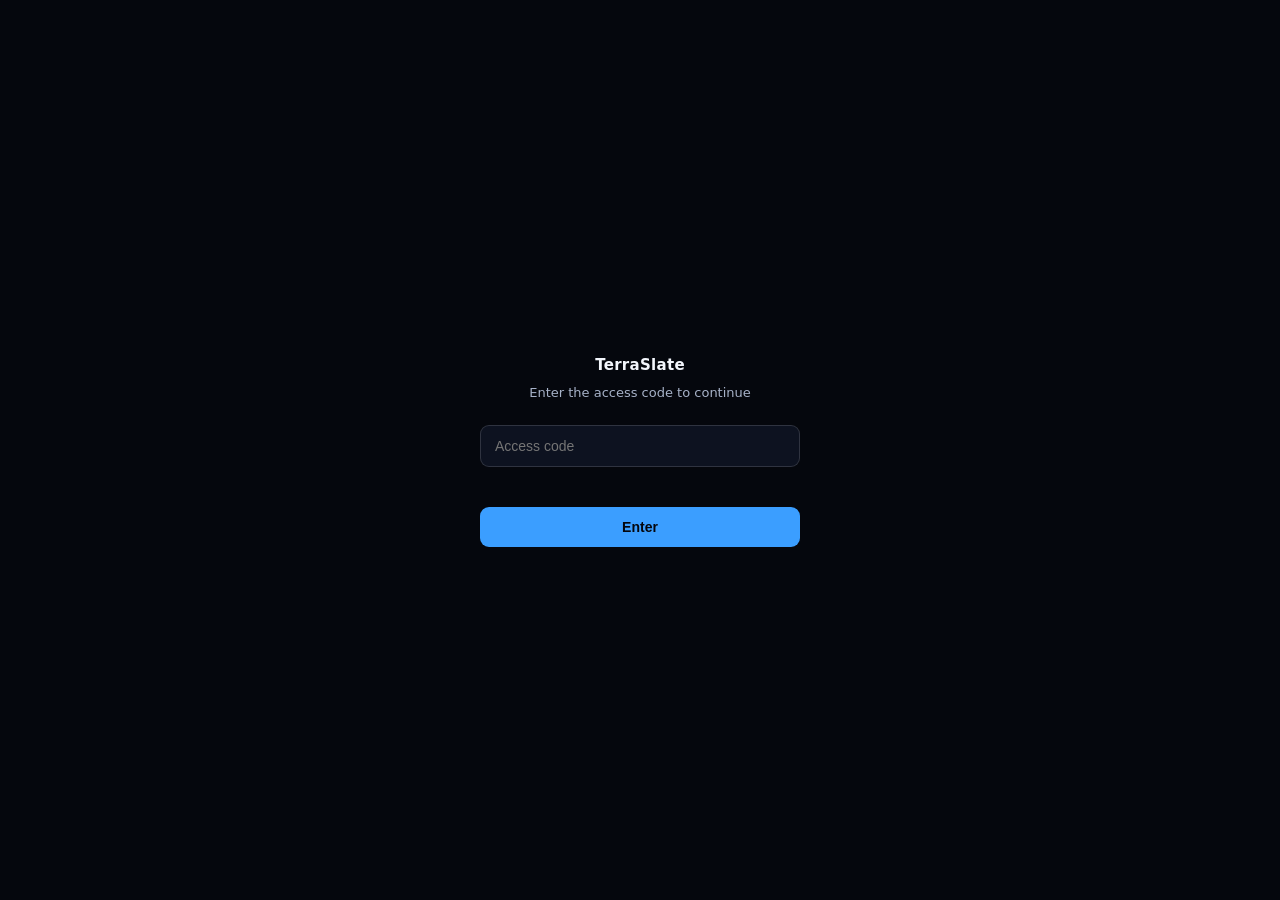
<file: index.html>
<!DOCTYPE html>
<html lang="en">
<head>
<script id="ts-gate">
(function(){
  var PASS_HASH = "41db44e6bb0a6aba87266c6bb18516161847df41c8e33193fb59e696537512d8";
  var STORAGE_KEY = "ts_hub_auth_v1";
  if (localStorage.getItem(STORAGE_KEY) === PASS_HASH) return;

  document.write('<style id="ts-gate-style">html{visibility:hidden !important}</style>');

  function sha256(str){
    var enc = new TextEncoder().encode(str);
    return crypto.subtle.digest("SHA-256", enc).then(function(buf){
      return Array.prototype.map.call(new Uint8Array(buf), function(b){return b.toString(16).padStart(2,"0");}).join("");
    });
  }

  function showGate(){
    var overlay = document.createElement('div');
    overlay.id = 'ts-gate-overlay';
    overlay.style.cssText = 'position:fixed;inset:0;z-index:999999;background:#05070d;color:#f3f6fc;display:flex;align-items:center;justify-content:center;font-family:"Inter",system-ui,-apple-system,sans-serif;visibility:visible;';
    overlay.innerHTML =
      '<form id="ts-gate-form" style="text-align:center;max-width:320px;width:90%;">' +
        '<div style="font-size:15px;font-weight:700;letter-spacing:0.02em;margin-bottom:6px;">TerraSlate</div>' +
        '<div style="font-size:13px;color:#a7b2c8;margin-bottom:22px;">Enter the access code to continue</div>' +
        '<input id="ts-gate-input" type="password" autocomplete="off" placeholder="Access code" style="width:100%;padding:12px 14px;border-radius:9px;border:1px solid rgba(255,255,255,0.14);background:#0d1220;color:#f3f6fc;font-size:14px;box-sizing:border-box;outline:none;" />' +
        '<div id="ts-gate-error" style="color:#ff6b6b;font-size:12.5px;margin-top:10px;min-height:16px;"></div>' +
        '<button type="submit" style="margin-top:14px;width:100%;padding:12px;border-radius:9px;border:none;background:#3b9eff;color:#05070d;font-weight:700;font-size:14px;cursor:pointer;">Enter</button>' +
      '</form>';
    document.body.appendChild(overlay);
    document.documentElement.style.visibility = 'visible';
    var input = document.getElementById('ts-gate-input');
    var errorEl = document.getElementById('ts-gate-error');
    input.focus();
    document.getElementById('ts-gate-form').addEventListener('submit', function(e){
      e.preventDefault();
      sha256(input.value).then(function(hash){
        if (hash === PASS_HASH) {
          localStorage.setItem(STORAGE_KEY, hash);
          overlay.remove();
          var hideStyle = document.getElementById('ts-gate-style');
          if (hideStyle) hideStyle.remove();
        } else {
          errorEl.textContent = 'Incorrect code — try again.';
          input.value = '';
          input.focus();
        }
      });
    });
  }

  if (document.body) { showGate(); }
  else { document.addEventListener('DOMContentLoaded', showGate); }
})();
</script>


<meta charset="utf-8" />
<meta name="viewport" content="width=device-width, initial-scale=1" />
<meta name="robots" content="noindex, nofollow, noarchive, nosnippet" />
<title>TerraSlate · Analytics Hub</title>
<style>
  * { box-sizing: border-box; }
  html, body { margin: 0; padding: 0; }
  body {
    background: #05070d;
    color: #f3f6fc;
    font: 16px/1.6 "Inter", system-ui, -apple-system, "Segoe UI", sans-serif;
    -webkit-font-smoothing: antialiased;
  }

  .container {
    max-width: 1200px;
    margin: 0 auto;
    padding: 60px 20px;
  }

  .header {
    text-align: center;
    margin-bottom: 80px;
  }

  .logo {
    height: 96px;
    width: auto;
    margin: 0 auto 32px;
    display: block;
  }

  h1 {
    font-size: 42px;
    font-weight: 700;
    margin: 0 0 12px;
    letter-spacing: -0.02em;
  }

  .subtitle {
    font-size: 18px;
    color: #a7b2c8;
    margin: 0;
  }

  .dashboards {
    display: grid;
    grid-template-columns: repeat(auto-fit, minmax(320px, 1fr));
    gap: 30px;
    margin-top: 60px;
  }

  .dashboard-card {
    background: #0d1220;
    border: 2px solid #3b9eff;
    border-radius: 16px;
    padding: 32px;
    text-decoration: none;
    color: #f3f6fc;
    transition: all 0.3s ease;
    display: flex;
    flex-direction: column;
  }

  .dashboard-card:hover {
    transform: translateY(-4px);
    border-color: #4fc3ff;
    box-shadow: 0 12px 32px rgba(79, 195, 255, 0.18);
  }

  .dashboard-card h2 {
    margin: 0 0 12px;
    font-size: 24px;
    font-weight: 600;
  }

  .dashboard-card p {
    margin: 0 0 24px;
    font-size: 14px;
    color: #a7b2c8;
    flex-grow: 1;
  }

  .dashboard-link {
    display: inline-flex;
    align-items: center;
    gap: 8px;
    color: #4fc3ff;
    font-weight: 600;
    text-decoration: none;
    font-size: 14px;
  }

  .dashboard-link:hover {
    color: #7fd8ff;
  }

  .arrow {
    display: inline-block;
    width: 20px;
    height: 20px;
  }

  .coming-soon {
    opacity: 0.5;
    pointer-events: none;
  }

  .coming-soon .dashboard-link {
    color: #a7b2c8;
  }

  .badge {
    display: inline-block;
    background: #3b9eff;
    color: #05070d;
    padding: 4px 12px;
    border-radius: 20px;
    font-size: 12px;
    font-weight: 600;
    margin-bottom: 12px;
    width: fit-content;
  }

  .footer {
    text-align: center;
    margin-top: 80px;
    padding-top: 40px;
    border-top: 1px solid rgba(255, 255, 255, 0.1);
    color: #a7b2c8;
    font-size: 14px;
  }
</style>
</head>
<body>
<div class="container">
  <div class="header">
    <img class="logo" src="./assets/terraslate-logo.avif" alt="TerraSlate" />
    <h1>TerraSlate</h1>
    <p class="subtitle">Analytics Hub</p>
  </div>

  <div class="dashboards">
    <!-- CEO Dashboard -->
    <a href="./ceo-dashboard/" class="dashboard-card">
      <div class="badge">Active</div>
      <h2>CEO Dashboard</h2>
      <p>Sales across channels, production tracker, marketing metrics, AirCall, Accounts Receivable, and team performance — all in one live view.</p>
      <span class="dashboard-link">
        Open Dashboard
        <svg class="arrow" viewBox="0 0 24 24" fill="none" stroke="currentColor" stroke-width="2">
          <path d="M5 12h14M12 5l7 7-7 7"></path>
        </svg>
      </span>
    </a>

    <!-- TerraSlate Meta Report -->
    <a href="./meta-report/" class="dashboard-card">
      <div class="badge">Active</div>
      <h2>TerraSlate Meta Report</h2>
      <p>Paid media performance analytics, campaign insights, and marketing ROAS tracking for Meta Ads.</p>
      <span class="dashboard-link">
        View Report
        <svg class="arrow" viewBox="0 0 24 24" fill="none" stroke="currentColor" stroke-width="2">
          <path d="M5 12h14M12 5l7 7-7 7"></path>
        </svg>
      </span>
    </a>
  </div>

  <div class="footer">
    <p>TerraSlate Paper · Analytics Hub</p>
  </div>
</div>

</body>
</html>
</file>
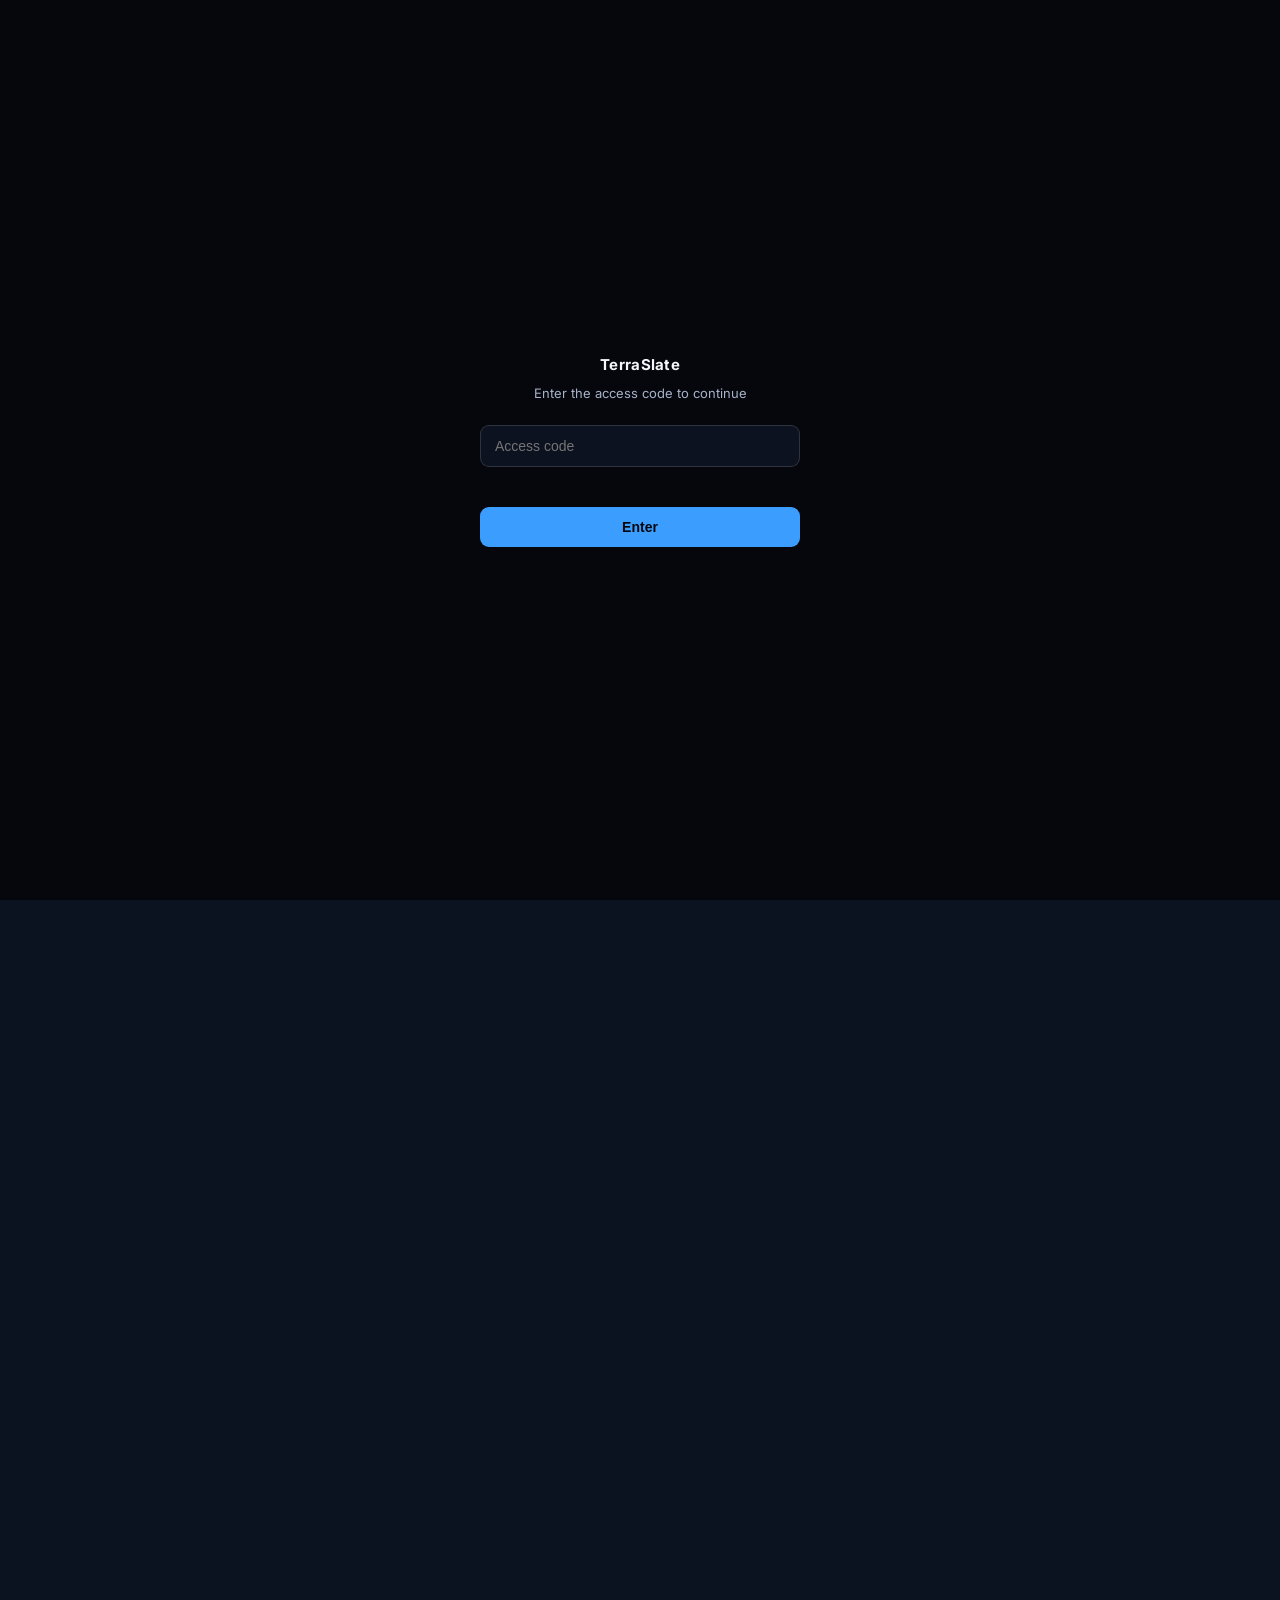
<file: meta-report/index.html>
<!DOCTYPE html>
<html lang="en" data-theme="dark">
<head>
<script id="ts-gate">
(function(){
  var PASS_HASH = "41db44e6bb0a6aba87266c6bb18516161847df41c8e33193fb59e696537512d8";
  var STORAGE_KEY = "ts_hub_auth_v1";
  if (localStorage.getItem(STORAGE_KEY) === PASS_HASH) return;

  document.write('<style id="ts-gate-style">html{visibility:hidden !important}</style>');

  function sha256(str){
    var enc = new TextEncoder().encode(str);
    return crypto.subtle.digest("SHA-256", enc).then(function(buf){
      return Array.prototype.map.call(new Uint8Array(buf), function(b){return b.toString(16).padStart(2,"0");}).join("");
    });
  }

  function showGate(){
    var overlay = document.createElement('div');
    overlay.id = 'ts-gate-overlay';
    overlay.style.cssText = 'position:fixed;inset:0;z-index:999999;background:#05070d;color:#f3f6fc;display:flex;align-items:center;justify-content:center;font-family:"Inter",system-ui,-apple-system,sans-serif;visibility:visible;';
    overlay.innerHTML =
      '<form id="ts-gate-form" style="text-align:center;max-width:320px;width:90%;">' +
        '<div style="font-size:15px;font-weight:700;letter-spacing:0.02em;margin-bottom:6px;">TerraSlate</div>' +
        '<div style="font-size:13px;color:#a7b2c8;margin-bottom:22px;">Enter the access code to continue</div>' +
        '<input id="ts-gate-input" type="password" autocomplete="off" placeholder="Access code" style="width:100%;padding:12px 14px;border-radius:9px;border:1px solid rgba(255,255,255,0.14);background:#0d1220;color:#f3f6fc;font-size:14px;box-sizing:border-box;outline:none;" />' +
        '<div id="ts-gate-error" style="color:#ff6b6b;font-size:12.5px;margin-top:10px;min-height:16px;"></div>' +
        '<button type="submit" style="margin-top:14px;width:100%;padding:12px;border-radius:9px;border:none;background:#3b9eff;color:#05070d;font-weight:700;font-size:14px;cursor:pointer;">Enter</button>' +
      '</form>';
    document.body.appendChild(overlay);
    document.documentElement.style.visibility = 'visible';
    var input = document.getElementById('ts-gate-input');
    var errorEl = document.getElementById('ts-gate-error');
    input.focus();
    document.getElementById('ts-gate-form').addEventListener('submit', function(e){
      e.preventDefault();
      sha256(input.value).then(function(hash){
        if (hash === PASS_HASH) {
          localStorage.setItem(STORAGE_KEY, hash);
          overlay.remove();
          var hideStyle = document.getElementById('ts-gate-style');
          if (hideStyle) hideStyle.remove();
        } else {
          errorEl.textContent = 'Incorrect code — try again.';
          input.value = '';
          input.focus();
        }
      });
    });
  }

  if (document.body) { showGate(); }
  else { document.addEventListener('DOMContentLoaded', showGate); }
})();
</script>


<meta charset="utf-8" />
<meta name="viewport" content="width=device-width, initial-scale=1" />
<title>TerraSlate Paper · Meta Ads Performance Report</title>
<script>
  (function(){ try{ var t=localStorage.getItem('ts-theme'); document.documentElement.setAttribute('data-theme',(t==='light'||t==='dark')?t:'dark'); }catch(e){ document.documentElement.setAttribute('data-theme','dark'); } })();
</script>
<link rel="preconnect" href="https://fonts.googleapis.com">
<link rel="preconnect" href="https://fonts.gstatic.com" crossorigin>
<link href="https://fonts.googleapis.com/css2?family=Inter:wght@300;400;500;600;700&display=swap" rel="stylesheet">
<style>
  :root{
    --ink:#E6EBF4; --text2:#B8C4D6; --blue:#60A5FA; --paper:#0B1220; --paper2:#131D30;
    --muted:#94A3B8; --faint:#64748B; --line:#25324A; --line2:#1A2436;
    --hover:rgba(96,165,250,.12); --navtext:#C3CDDC;
    --good:#22C55E; --warn:#FBBF24; --bad:#F87171;
    --sidebar:264px;
  }
  :root[data-theme="light"]{
    --ink:#0F172A; --text2:#334155; --blue:#3B82F6; --paper:#ffffff; --paper2:#F8FAFC;
    --muted:#64748B; --faint:#94A3B8; --line:#E2E8F0; --line2:#EEF2F7;
    --hover:#EEF3FB; --navtext:#334155;
    --good:#16A34A; --warn:#D97706; --bad:#DC2626;
  }
  *{box-sizing:border-box;}
  html{scroll-behavior:smooth;}
  body{margin:0; background:var(--paper); color:var(--ink); font-family:'Inter',system-ui,-apple-system,sans-serif; font-size:16px; line-height:1.6; -webkit-font-smoothing:antialiased; transition:background .2s ease, color .2s ease;}
  a{color:inherit; text-decoration:none;}
  .sidebar{position:fixed; top:0; left:0; width:var(--sidebar); height:100vh; border-right:1px solid var(--line); background:var(--paper2); padding:30px 22px; overflow-y:auto; transition:background .2s ease, border-color .2s ease;}
  .brand{font-size:19px; font-weight:700; letter-spacing:-0.02em; line-height:1.2;}
  .brand .b{color:var(--blue);}
  .brand-sub{font-size:12.5px; color:var(--muted); margin-top:3px;}
  .navgroup{margin-top:26px;}
  .navgroup h4{font-size:10.5px; font-weight:600; letter-spacing:.13em; text-transform:uppercase; color:var(--faint); margin:0 0 9px 0;}
  .navlink{display:flex; gap:10px; align-items:baseline; padding:5px 8px; border-radius:7px; font-size:13.5px; color:var(--navtext); margin-left:-8px;}
  .navlink .n{font-size:11px; color:var(--faint); font-variant-numeric:tabular-nums; min-width:16px;}
  .navlink:hover{background:var(--hover);} .navlink:hover .n{color:var(--blue);}
  main{margin-left:var(--sidebar);}
  .wrap{max-width:880px; margin:0; padding:56px 56px 120px;}
  h1.display{font-size:54px; font-weight:300; letter-spacing:-0.025em; line-height:1.04; margin:0 0 10px;}
  h1.display .b{color:var(--blue);}
  .lead{font-size:14.5px; color:var(--text2); max-width:72ch;}
  /* range toggle */
  .rangebar{display:flex; flex-wrap:wrap; gap:8px; margin:0 0 22px; padding:6px; background:var(--paper2); border:1px solid var(--line); border-radius:14px;}
  .rangebar button{flex:1; min-width:110px; border:1px solid transparent; background:transparent; color:var(--text2); font-family:inherit; font-size:13.5px; font-weight:600; padding:9px 10px; border-radius:9px; cursor:pointer; transition:all .15s ease; line-height:1.2;}
  .rangebar button small{display:block; font-size:10.5px; font-weight:500; color:var(--faint); margin-top:2px;}
  .rangebar button:hover{background:var(--hover);}
  .rangebar button[aria-selected="true"]{background:var(--blue); color:#0B1220; border-color:var(--blue);}
  .rangebar button[aria-selected="true"] small{color:rgba(11,18,32,.7);}
  .pills{display:flex; flex-wrap:wrap; gap:10px; margin:22px 0 6px;}
  .pill{border:1px solid var(--line); border-radius:999px; padding:7px 15px; font-size:13.5px; background:var(--paper2);}
  .pill b{font-weight:600;} .pill span{color:var(--muted);}
  .callout{background:var(--paper2); border-left:3px solid var(--blue); border-radius:0 10px 10px 0; padding:16px 20px; margin:22px 0; font-size:14.5px; color:var(--text2);}
  .callout b{color:var(--ink);} .callout.amber{border-left-color:var(--warn);}
  section{padding-top:48px; margin-top:8px; border-top:1px solid var(--line2);}
  .sec-head{display:flex; align-items:baseline; justify-content:space-between; margin-bottom:6px;}
  .sec-eyebrow{font-size:11px; font-weight:600; letter-spacing:.15em; text-transform:uppercase; color:var(--blue);}
  .sec-num{font-size:13px; color:var(--faint); font-variant-numeric:tabular-nums;}
  h2{font-size:30px; font-weight:300; letter-spacing:-0.02em; margin:6px 0 16px;}
  h2 .b{color:var(--blue);}
  p{margin:12px 0; font-size:14.5px; color:var(--text2);}
  .note{font-size:14px; color:var(--muted);}
  table{width:100%; border-collapse:collapse; margin:18px 0; font-size:14px;}
  th,td{text-align:right; padding:9px 12px; border-bottom:1px solid var(--line2);}
  th:first-child,td:first-child{text-align:left;}
  thead th{font-size:11px; font-weight:600; letter-spacing:.06em; text-transform:uppercase; color:var(--faint); border-bottom:1px solid var(--line);}
  tbody tr:hover{background:var(--paper2);}
  tfoot td{font-weight:600; border-top:1px solid var(--line); border-bottom:none; color:var(--ink);}
  td.strong{font-weight:600; color:var(--ink);}
  .tag{display:inline-block; font-size:11px; font-weight:600; padding:2px 8px; border-radius:6px;}
  .tag.g{background:rgba(34,197,94,.16); color:#4ADE80;} .tag.w{background:rgba(251,191,36,.16); color:#FCD34D;} .tag.b{background:rgba(248,113,113,.16); color:#FCA5A5;}
  :root[data-theme="light"] .tag.g{background:#DCFCE7; color:#166534;} :root[data-theme="light"] .tag.w{background:#FEF3C7; color:#92400E;} :root[data-theme="light"] .tag.b{background:#FEE2E2; color:#991B1B;}
  .metrics{display:flex; gap:16px; flex-wrap:wrap; margin:22px 0;}
  .metric{flex:1; min-width:170px; border:1px solid var(--line); border-radius:12px; padding:18px 20px; background:var(--paper2); overflow:hidden;}
  .metric .k{font-size:11px; font-weight:600; letter-spacing:.1em; text-transform:uppercase; color:var(--faint);}
  .metric .v{font-size:24px; font-weight:300; letter-spacing:-0.02em; margin-top:6px; white-space:normal; overflow-wrap:anywhere; word-break:break-word;}
  .metric .v .b{color:var(--blue);}
  .metric .d{font-size:12.5px; color:var(--muted); margin-top:4px;}
  ol.actions{counter-reset:a; list-style:none; padding:0; margin:16px 0;}
  ol.actions li{counter-increment:a; position:relative; padding:14px 0 14px 44px; border-bottom:1px solid var(--line2); font-size:14.5px; color:var(--text2);}
  ol.actions li::before{content:counter(a); position:absolute; left:0; top:12px; width:28px; height:28px; border-radius:8px; background:var(--blue); color:#0B1220; font-size:13px; font-weight:700; display:grid; place-items:center;}
  :root[data-theme="light"] ol.actions li::before{background:var(--ink); color:#fff; font-weight:600;}
  ol.actions li b{color:var(--ink);}
  ul.clean{list-style:none; padding:0; margin:14px 0;}
  ul.clean li{padding:10px 0 10px 20px; border-bottom:1px solid var(--line2); position:relative; font-size:14.5px;}
  ul.clean li::before{content:""; position:absolute; left:2px; top:19px; width:6px; height:6px; border-radius:50%; background:var(--blue);}
  ul.clean li b{color:var(--ink);}
  footer{margin-top:64px; padding-top:24px; border-top:1px solid var(--line); font-size:13px; color:var(--muted);}
  footer .tagline{font-size:16px; color:var(--ink); font-weight:500; margin-bottom:8px;}
  .updated{display:flex; flex-wrap:wrap; gap:6px; align-items:center; font-size:12.5px; color:var(--muted); margin-bottom:18px;}
  .updated .u-live{font-weight:600; color:var(--text2);}
  .updated .u-sep{color:var(--faint);}
  .dot{width:8px; height:8px; border-radius:50%; background:var(--good); flex:none; animation:pulse 2s infinite;}
  @keyframes pulse{0%{box-shadow:0 0 0 0 rgba(34,197,94,.55);} 70%{box-shadow:0 0 0 8px rgba(34,197,94,0);} 100%{box-shadow:0 0 0 0 rgba(34,197,94,0);}}
  .theme-toggle{position:fixed; top:18px; right:20px; z-index:60; display:inline-flex; align-items:center; gap:7px; border:1px solid var(--line); background:var(--paper2); color:var(--ink); padding:7px 13px; border-radius:999px; font-family:inherit; font-size:12.5px; font-weight:600; cursor:pointer; box-shadow:0 2px 10px rgba(0,0,0,.25);}
  .theme-toggle:hover{border-color:var(--blue);} .theme-toggle .ic{font-size:14px; line-height:1;}
  @media(max-width:900px){
    .sidebar{display:none;} main{margin-left:0;} .wrap{padding:66px 20px 108px; max-width:none;}
    section{scroll-margin-top:66px;}
    .theme-toggle{top:14px; right:14px; padding:6px 11px;}
    table{font-size:13px; display:block; overflow-x:auto; -webkit-overflow-scrolling:touch; white-space:nowrap;}
    .metrics{gap:10px;} .metric{min-width:calc(50% - 5px); padding:14px 15px;} .metric .v{font-size:20px;}
    .rangebar button{min-width:calc(50% - 4px);}
  }

  /* ---- Channel accordion (left nav) ---- */
  .chan{margin-top:16px;}
  .chan-head{display:flex; align-items:center; gap:9px; width:100%; text-align:left; background:transparent; border:1px solid transparent; border-radius:9px; padding:9px 8px; margin-left:-8px; font-family:inherit; font-size:14px; font-weight:700; letter-spacing:.01em; color:var(--ink); cursor:pointer; transition:background .15s ease;}
  .chan-head:hover{background:var(--hover);}
  .chan-head .chan-ic{font-size:10px; font-weight:700; padding:2px 6px; border-radius:5px; background:var(--line); color:var(--muted); letter-spacing:.06em;}
  .chan-head.active{color:var(--blue);}
  .chan-head.active .chan-ic{background:var(--blue); color:#0B1220;}
  .chan-head .chan-arrow{margin-left:auto; transition:transform .18s ease; color:var(--faint); font-size:10px;}
  .chan.open .chan-head .chan-arrow{transform:rotate(90deg);}
  .chan:not(.open) .chan-nav{display:none;}
  .chan-nav .navgroup{margin-top:15px;}
  /* ---- Channel panels (main) ---- */
  .channel[hidden]{display:none;}
  /* ---- Disabled range bar + awaiting placeholders (Google shell) ---- */
  .rangebar-disabled button{cursor:not-allowed; opacity:.55;}
  .awaiting{border:1px dashed var(--line); border-radius:12px; padding:22px 20px; background:var(--paper2); color:var(--muted); font-size:14px;}
  .awaiting b{color:var(--ink);}
  .awaiting .pend{display:inline-block; font-size:10.5px; font-weight:700; letter-spacing:.08em; text-transform:uppercase; color:var(--warn); border:1px solid var(--warn); border-radius:999px; padding:2px 9px; margin-bottom:10px;}
</style>
</head>
<body>

<button id="themeToggle" class="theme-toggle" type="button" onclick="__toggleTheme()" aria-label="Toggle night mode"><span class="ic">&#9790;</span><span class="lbl">Night mode</span></button>

<aside class="sidebar">
  <div class="brand">TerraSlate <span class="b">Paper</span></div>
  <div class="brand-sub">Paid Media Report</div>
  <div class="chan open" data-chan="facebook">
    <button class="chan-head active" type="button" onclick="__setChannel('facebook')"><span class="chan-ic">FB</span> Facebook <span class="chan-arrow">&#9654;</span></button>
    <div class="chan-nav">
      <div class="navgroup"><h4>Overview</h4>
        <a class="navlink" href="#s00"><span class="n">00</span> Executive summary</a>
        <a class="navlink" href="#s01"><span class="n">01</span> Account snapshot</a></div>
      <div class="navgroup"><h4>Performance</h4>
        <a class="navlink" href="#s02"><span class="n">02</span> Campaigns</a>
        <a class="navlink" href="#s03"><span class="n">03</span> Ads</a>
        <a class="navlink" href="#s04"><span class="n">04</span> Creative &amp; fatigue</a></div>
      <div class="navgroup"><h4>Audience &amp; delivery</h4>
        <a class="navlink" href="#s05"><span class="n">05</span> Placement &amp; platform</a>
        <a class="navlink" href="#s06"><span class="n">06</span> Device</a>
        <a class="navlink" href="#s07"><span class="n">07</span> Demographics</a>
        <a class="navlink" href="#s08"><span class="n">08</span> Geography</a>
        <a class="navlink" href="#s09"><span class="n">09</span> Dayparting</a></div>
      <div class="navgroup"><h4>Data &amp; actions</h4>
        <a class="navlink" href="#s10"><span class="n">10</span> Data trust</a>
        <a class="navlink" href="#s11"><span class="n">11</span> Opportunities</a>
        <a class="navlink" href="#s12"><span class="n">12</span> Action list</a></div>
    </div>
  </div>
  <div class="chan" data-chan="google">
    <button class="chan-head" type="button" onclick="__setChannel('google')"><span class="chan-ic">GA</span> Google Ads <span class="chan-arrow">&#9654;</span></button>
    <div class="chan-nav">
      <div class="navgroup"><h4>Overview</h4>
        <a class="navlink" href="#g00"><span class="n">00</span> Executive summary</a>
        <a class="navlink" href="#g01"><span class="n">01</span> Account snapshot</a></div>
      <div class="navgroup"><h4>Performance</h4>
        <a class="navlink" href="#g02"><span class="n">02</span> Campaigns</a>
        <a class="navlink" href="#g03"><span class="n">03</span> Keywords &amp; search terms</a>
        <a class="navlink" href="#g04"><span class="n">04</span> Ads &amp; assets</a></div>
      <div class="navgroup"><h4>Audience &amp; delivery</h4>
        <a class="navlink" href="#g05"><span class="n">05</span> Network &amp; placement</a>
        <a class="navlink" href="#g06"><span class="n">06</span> Device</a>
        <a class="navlink" href="#g07"><span class="n">07</span> Demographics</a>
        <a class="navlink" href="#g08"><span class="n">08</span> Geography</a>
        <a class="navlink" href="#g09"><span class="n">09</span> Ad schedule</a></div>
      <div class="navgroup"><h4>Data &amp; actions</h4>
        <a class="navlink" href="#g10"><span class="n">10</span> Conversion tracking</a>
        <a class="navlink" href="#g11"><span class="n">11</span> Optimization score</a>
        <a class="navlink" href="#g12"><span class="n">12</span> Action list</a></div>
    </div>
  </div>
</aside>

<main>
<div class="wrap channel" id="ch-facebook" data-channel="facebook">

  <div class="updated"><span class="dot"></span><span class="u-live">Live snapshot</span><span class="u-sep">·</span><span>Pulled Monday, November 16, 2026 (advertiser time zone, Pacific)</span><span class="u-sep">·</span><span id="winLabel"></span></div>
  <h1 class="display">Paid Media <span class="b">Report</span></h1>
  <p class="lead">TerraSlate Paper, Meta ad account act_24540744. Direct-response e-commerce, so the headline is ROAS and cost per website purchase. Use the range selector to switch the window; the sales, audience and delivery sections update instantly.</p>

  <div class="rangebar" id="rangebar" role="tablist" aria-label="Reporting range"></div>

  <div class="pills" id="heroPills"></div>

  <div class="callout" id="rangeNote"></div>
  <div class="callout"><b>Scope.</b> Every number is a live snapshot pulled from the Meta Marketing API on Monday, August 3, 2026 (Pacific), not modelled. Switching ranges swaps between these pre-loaded snapshots; it does not re-query Meta. Revenue and ROAS are Meta pixel attributed values, not TerraSlate's Shopify sales of record. Breakdown tables show spend and engagement only, not conversions, due to mixed campaign objectives and attribution across the account.</div>

  <section id="s00"><div class="sec-head"><span class="sec-eyebrow">Overview</span><span class="sec-num">00</span></div>
    <h2>Executive <span class="b">summary</span></h2><p id="execSummary"></p></section>

  <section id="s01"><div class="sec-head"><span class="sec-eyebrow">Overview</span><span class="sec-num">01</span></div>
    <h2>Account <span class="b">snapshot</span></h2><div class="metrics" id="snapMetrics"></div><p class="note" id="snapNote"></p></section>

  <section id="s02"><div class="sec-head"><span class="sec-eyebrow">Performance</span><span class="sec-num">02</span></div>
    <h2>Campaign <span class="b">performance</span></h2>
    <p class="note">Top 8 campaigns by spend for the selected window, ranked as pulled. "All other campaigns" groups the remaining sales, retargeting, traffic and awareness campaigns (traffic and awareness deliver views, not purchases).</p>
    <table><thead><tr><th>Campaign</th><th>Purch</th><th>Cost/purch</th><th>ROAS</th><th>Spend</th><th>CTR</th><th>CPC</th></tr></thead><tbody id="campBody"></tbody><tfoot id="campFoot"></tfoot></table></section>

  <section id="s03"><div class="sec-head"><span class="sec-eyebrow">Performance</span><span class="sec-num">03</span></div>
    <h2>Ad <span class="b">performance</span></h2>
    <p class="note">Top 8 ads by spend for the selected window. Remaining ads are grouped below.</p>
    <table><thead><tr><th>Ad</th><th>Spend</th><th>Purch</th><th>Cost/purch</th><th>ROAS</th><th>CTR</th></tr></thead><tbody id="adBody"></tbody><tfoot id="adFoot"></tfoot></table></section>

  <section id="s04"><div class="sec-head"><span class="sec-eyebrow">Performance</span><span class="sec-num">04</span></div>
    <h2>Creative &amp; <span class="b">fatigue</span></h2>
    <p>Creative health for the last completed week (Jul 27 to Aug 2), read against weekly CTR and ROAS (account-current; does not change with the range selector). "Construction Ad 12-7-23" is still the top purchase driver (12 purchases at $88.66, 3.69x ROAS) but its CTR is soft at 0.35% and its cost per purchase rose versus July's $66.25, so it is holding volume on tiring creative and is the first refresh candidate. "Catalog - Paper", the dynamic catalog ad, holds a healthier 0.88 to 0.94% CTR band.</p>
    <table><thead><tr><th>Ad</th><th>Weekly CTR (Jul 27 to Aug 2)</th><th>Signal</th></tr></thead><tbody>
      <tr><td class="strong">Construction Ad 12-7-23</td><td>0.35% (cost/purch $88.66 vs $66.25 in July)</td><td><span class="tag w">Refresh candidate</span></td></tr>
      <tr><td>Catalog - Paper</td><td>0.88% to 0.94% band</td><td><span class="tag g">Stable</span></td></tr>
    </tbody></table></section>

  <section id="s05"><div class="sec-head"><span class="sec-eyebrow">Audience &amp; delivery</span><span class="sec-num">05</span></div>
    <h2>Placement &amp; <span class="b">platform</span></h2>
    <table><thead><tr><th>Platform</th><th>Spend</th><th>CTR</th><th>CPC</th><th>CPM</th></tr></thead><tbody id="platBody"></tbody></table>
    <table><thead><tr><th>Top positions</th><th>Spend</th><th>CTR</th><th>CPC</th></tr></thead><tbody id="posBody"></tbody></table></section>

  <section id="s06"><div class="sec-head"><span class="sec-eyebrow">Audience &amp; delivery</span><span class="sec-num">06</span></div>
    <h2>Device</h2><table><thead><tr><th>Device</th><th>Spend</th><th>CTR</th><th>CPC</th></tr></thead><tbody id="devBody"></tbody></table></section>

  <section id="s07"><div class="sec-head"><span class="sec-eyebrow">Audience &amp; delivery</span><span class="sec-num">07</span></div>
    <h2>Demographics</h2>
    <table><thead><tr><th>Age</th><th>Spend</th><th>CTR</th><th>CPC</th></tr></thead><tbody id="ageBody"></tbody></table>
    <table><thead><tr><th>Gender</th><th>Spend</th><th>CTR</th><th>CPC</th></tr></thead><tbody id="genBody"></tbody></table></section>

  <section id="s08"><div class="sec-head"><span class="sec-eyebrow">Audience &amp; delivery</span><span class="sec-num">08</span></div>
    <h2>Geography</h2><p class="note">Top 10 states by spend.</p>
    <table><thead><tr><th>State</th><th>Spend</th><th>CTR</th><th>CPC</th></tr></thead><tbody id="regBody"></tbody></table></section>

  <section id="s09"><div class="sec-head"><span class="sec-eyebrow">Audience &amp; delivery</span><span class="sec-num">09</span></div>
    <h2>Dayparting</h2><p class="note">Full 24 hours, advertiser time zone (Pacific).</p>
    <table><thead><tr><th>Hour (PT)</th><th>Spend</th><th>CTR</th><th>CPC</th></tr></thead><tbody id="hourBody"></tbody></table></section>

  <section id="s10"><div class="sec-head"><span class="sec-eyebrow">Data &amp; actions</span><span class="sec-num">10</span></div>
    <h2>Data <span class="b">trust</span></h2>
    <p>Account-level, current state (does not change with the range selector). The "TSP Facebook Pixel Official" dataset is active and fired browser-side today, but its <b>server-side / Conversions API signal has not fired since January 17, 2025</b>. Conversions blocked browser-side are not being recovered server-side, so purchases and ROAS in every range above are understated floors.</p>
    <table><thead><tr><th>Dataset / pixel</th><th>Browser signal</th><th>Server (CAPI) signal</th><th>Verdict</th></tr></thead><tbody>
      <tr><td>TSP Facebook Pixel Official</td><td>Active, fired today</td><td>Stale since 2025-01-17</td><td><span class="tag w">Under-tracked</span></td></tr>
    </tbody></table>
    <p class="note"><b>Gap for JV:</b> the MCP dataset-quality endpoint returned no EMQ match-quality scores for this account, so none is reported rather than guessed. Verify EMQ per event in Events Manager and confirm whether Conversions API is disconnected.</p></section>

  <section id="s11"><div class="sec-head"><span class="sec-eyebrow">Data &amp; actions</span><span class="sec-num">11</span></div>
    <h2>Opportunities</h2>
    <p>Account-level, current state. Meta Opportunity Score: <b>0 / 100</b>. Recommendations sorted by score lift (points).</p>
    <table><thead><tr><th>Fix</th><th>Estimated impact</th><th>Points</th></tr></thead><tbody>
      <tr><td>Set up Conversions API Gateway (server-side tracking)</td><td>Median 16.8% lower cost per result</td><td>28</td></tr>
      <tr><td>Raise budget on 6 budget-limited ad sets</td><td>More results for the budget</td><td>5</td></tr>
      <tr><td>Turn on Advantage+ creative (standard enhancements) across 10 ads</td><td>11% lower cost per result</td><td>3</td></tr>
      <tr><td>Turn on Advantage+ audience across ~20 Sales ad sets</td><td>6% lower cost per purchase each</td><td>1 ea</td></tr>
      <tr><td>Add 9:16 sound-on video to Reels ads</td><td>8% lower cost per result</td><td>1 ea</td></tr>
      <tr><td>Fix 2 ad sets not delivering + enable Advantage+ placements</td><td>Delivery re-enabled / up to 69% lower cost per result</td><td>1 ea</td></tr>
    </tbody></table></section>

  <section id="s12"><div class="sec-head"><span class="sec-eyebrow">Data &amp; actions</span><span class="sec-num">12</span></div>
    <h2>Action list</h2>
    <ol class="actions">
      <li><b>Fix conversion tracking first.</b> The pixel's server-side signal has been dark since Jan 2025; CAPI Gateway is the single biggest opportunity (+28 points). Every ROAS figure here is measured through an under-reporting pixel.</li>
      <li><b>Refresh the "Construction Ad 12-7-23" creative.</b> Top purchase driver in every window (62 purchases in July, 12 last week), but CTR is soft at ~0.33 to 0.35% and cost per purchase rose to $88.66 last week from $66.25 in July. Queue a new variant while it is still profitable at 3.7 to 5.0x ROAS.</li>
      <li><b>Scale the retargeting and lookalike winners.</b> "Retargeting 4.7.2022", "Waterproof Paper II" and "Retargeting 4-5-23" sit well above the blended ROAS line across all ranges and several are budget-limited.</li>
      <li><b>Prune or consolidate the zero-return tail.</b> The catch-all and CBO duplicates repeatedly spend with little return; Meta flags a fragmentation fix on Menu Boards worth ~18% lower cost per purchase.</li>
      <li><b>Trim desktop and dead placements.</b> Desktop runs a ~0.05% CTR and $8 to $11 CPC in every window; right-hand column and marketplace add little. Shift toward mobile Feed and Reels.</li>
      <li><b>Push delivery into the cheap evening hours.</b> 7 PM to 1 AM Pacific is consistently the best value; the 4 AM to 1 PM block (most of the budget) is the most expensive and least engaging.</li>
      <li><b>Turn on Advantage+ audience and 9:16 Reels video.</b> Low-effort, compounding wins Meta flags across many ad sets, once tracking is fixed.</li>
      <li><b>Fix the two non-delivering ad sets.</b> A combined detailed-targeting error is stalling delivery at no extra cost to resolve.</li>
    </ol></section>

  <footer>
    <div class="tagline">TerraSlate Paper · Meta Ads Report</div>
    <p id="footNote"></p>
  </footer>

</div>

<div class="wrap channel" id="ch-google" data-channel="google" hidden>

  <div class="updated"><span class="dot" style="background:var(--warn);animation:none;"></span><span class="u-live">Awaiting data</span><span class="u-sep">&middot;</span><span>Google Ads data source not yet connected</span></div>
  <h1 class="display">Paid Media <span class="b">Report</span></h1>
  <p class="lead">TerraSlate Paper, Google Ads. This channel mirrors the Facebook report but on Google's model: cost, conversions, conversion value, ROAS (value / cost) and cost per conversion. Same four section groups, same Monday-to-Sunday date toggle. It is built and waiting for the Google Ads data source.</p>

  <div class="rangebar rangebar-disabled" aria-label="Reporting range (inactive until data is connected)">
    <button type="button" disabled>Last Week<small>awaiting data</small></button>
    <button type="button" disabled>This Week<small>awaiting data</small></button>
    <button type="button" disabled>This Month<small>awaiting data</small></button>
    <button type="button" disabled>Last Month<small>awaiting data</small></button>
  </div>

  <div class="callout amber"><b>Google Ads data is not connected yet.</b> The full structure below is ready. Once a Google Ads source is connected (connector, API, or manual export), every section populates on the same cadence as the Facebook channel and the date toggle above activates. Nothing here is estimated or placeholder data - the tables are intentionally empty until real numbers arrive.</div>

  <section id="g00"><div class="sec-head"><span class="sec-eyebrow">Overview</span><span class="sec-num">00</span></div>
    <h2>Executive <span class="b">summary</span></h2>
    <div class="awaiting"><span class="pend">Awaiting data</span><br>The 3 to 4 biggest storylines for the selected window - best-ROAS campaign, biggest cost drain, and what changed - written once the numbers are in.</div></section>

  <section id="g01"><div class="sec-head"><span class="sec-eyebrow">Overview</span><span class="sec-num">01</span></div>
    <h2>Account <span class="b">snapshot</span></h2>
    <div class="metrics">
      <div class="metric"><div class="k">Total cost</div><div class="v">&mdash;</div><div class="d">cost / day</div></div>
      <div class="metric"><div class="k">Clicks</div><div class="v">&mdash;</div><div class="d">impressions &middot; CTR &middot; avg CPC</div></div>
      <div class="metric"><div class="k">Conversions</div><div class="v"><span class="b">&mdash;</span></div><div class="d">cost / conversion</div></div>
      <div class="metric"><div class="k">ROAS</div><div class="v"><span class="b">&mdash;</span></div><div class="d">conversion value</div></div>
    </div>
    <div class="awaiting"><span class="pend">Awaiting data</span><br>Will show cost, impressions, clicks, CTR, average CPC, conversions, conversion value, ROAS, cost per conversion, and search impression share. Currency and timezone confirmed at connect time.</div></section>

  <section id="g02"><div class="sec-head"><span class="sec-eyebrow">Performance</span><span class="sec-num">02</span></div>
    <h2>Campaign <span class="b">performance</span></h2>
    <div class="awaiting"><span class="pend">Awaiting data</span><br>One row per campaign with its type (Search, Performance Max, Shopping, YouTube / Video, Demand Gen), cost, conversions, conversion value, ROAS and CPA - ranked by ROAS. Result types are never cross-compared.</div></section>

  <section id="g03"><div class="sec-head"><span class="sec-eyebrow">Performance</span><span class="sec-num">03</span></div>
    <h2>Keywords &amp; <span class="b">search terms</span></h2>
    <div class="awaiting"><span class="pend">Awaiting data</span><br>Top keywords and the actual search terms that triggered them (Search campaigns), with cost, conversions and ROAS - a Google-only view the Facebook channel does not have. Highlights wasted spend on irrelevant terms.</div></section>

  <section id="g04"><div class="sec-head"><span class="sec-eyebrow">Performance</span><span class="sec-num">04</span></div>
    <h2>Ads &amp; <span class="b">assets</span></h2>
    <div class="awaiting"><span class="pend">Awaiting data</span><br>Best responsive search ads and Performance Max asset groups by conversions and ROAS, plus asset strength where available.</div></section>

  <section id="g05"><div class="sec-head"><span class="sec-eyebrow">Audience &amp; delivery</span><span class="sec-num">05</span></div>
    <h2>Network &amp; <span class="b">placement</span></h2>
    <div class="awaiting"><span class="pend">Awaiting data</span><br>Spend and conversions split by network - Google Search vs Search Partners vs Display vs YouTube - and top placements.</div></section>

  <section id="g06"><div class="sec-head"><span class="sec-eyebrow">Audience &amp; delivery</span><span class="sec-num">06</span></div>
    <h2>Device</h2>
    <div class="awaiting"><span class="pend">Awaiting data</span><br>Mobile / desktop / tablet split by cost, conversions and ROAS.</div></section>

  <section id="g07"><div class="sec-head"><span class="sec-eyebrow">Audience &amp; delivery</span><span class="sec-num">07</span></div>
    <h2>Demographics</h2>
    <div class="awaiting"><span class="pend">Awaiting data</span><br>Age and gender by cost and conversions, where the campaign types expose it.</div></section>

  <section id="g08"><div class="sec-head"><span class="sec-eyebrow">Audience &amp; delivery</span><span class="sec-num">08</span></div>
    <h2>Geography</h2>
    <div class="awaiting"><span class="pend">Awaiting data</span><br>Top states / regions by cost and conversions.</div></section>

  <section id="g09"><div class="sec-head"><span class="sec-eyebrow">Audience &amp; delivery</span><span class="sec-num">09</span></div>
    <h2>Ad schedule</h2>
    <div class="awaiting"><span class="pend">Awaiting data</span><br>Full 24-hour dayparting in the account timezone, with best and worst value windows called out.</div></section>

  <section id="g10"><div class="sec-head"><span class="sec-eyebrow">Data &amp; actions</span><span class="sec-num">10</span></div>
    <h2>Conversion <span class="b">tracking</span></h2>
    <div class="awaiting"><span class="pend">Awaiting data</span><br>Conversion action health, Enhanced Conversions status and tag firing - so ROAS and CPA above can be trusted. Gaps flagged for manual check, never guessed.</div></section>

  <section id="g11"><div class="sec-head"><span class="sec-eyebrow">Data &amp; actions</span><span class="sec-num">11</span></div>
    <h2>Optimization <span class="b">score</span></h2>
    <div class="awaiting"><span class="pend">Awaiting data</span><br>Google Optimization Score out of 100 and its recommendations - Google's equivalent of Meta's Opportunity Score - sorted by expected uplift.</div></section>

  <section id="g12"><div class="sec-head"><span class="sec-eyebrow">Data &amp; actions</span><span class="sec-num">12</span></div>
    <h2>Action list</h2>
    <div class="awaiting"><span class="pend">Awaiting data</span><br>6 to 8 specific, numbered recommendations synthesizing everything above, referencing real campaigns and numbers, once the data is connected.</div></section>

  <footer>
    <div class="tagline">TerraSlate Paper &middot; Google Ads Report</div>
    <p>Structure ready. Figures populate live from the Google Ads data source once connected, on the same Monday-to-Sunday cadence as the Facebook channel. Read only: this report never changes the ad account.</p>
  </footer>

</div>
</main>

<script id="rangesData" type="application/json">{"order": ["last-week", "this-week", "this-month", "last-month"], "pull": "Monday, November 16, 2026 (advertiser time zone, Pacific)", "currency": "USD", "ranges": {"last-month": {"label": "Last Month", "window": "Oct 1 to Oct 31, 2026", "kind": "Completed month (settled)", "live": false, "days": 31, "hero": {"purch": 399, "revenue": 126481.85, "roas": 3.11, "cpp": 102.06, "spend": 41550.53, "spend_day": 1340.34}, "snapshot": {"impr": "2,210,608", "clicks": "21,113", "ctr": "0.96%", "cpc": "$1.97", "cpm": "$18.80", "reach": "406,942", "freq": "5.43", "roas": 3.05, "spend": 41550.53}, "summary": "October closed with TerraSlate Paper having spent $41,550.53 (about 3.5% below September's $43,066.07), generating 399 website purchases for $126,481.85 in attributed revenue - a healthy 3.11x blended ROAS and $102.06 cost per purchase, up from 3.00x in September. The settled month is well above the mid-month capture of $33,120.00 for Oct 1-26 (2.88x then), as late-posting conversions and the last five days (about $1,686 a day) came in. Retargeting 4-5-23 ($8,731.48, 114 purchases, 3.94x) led, with Retargeting 4.7.2022 ($7,334.54, 71 purchases, 2.84x) and Sales - Waterproof Paper ($6,333.64, 41 purchases, 2.06x) behind it. Creative Exploration TSP Alpha finished its first full month at 3.77x on $3,002.95 (32 purchases), and Sales - Menu Angle 1 9-14-26 posted 11.62x on $1,632.11. Laggards for the month: Sales - No Detailed Targeting 4-10-23 at 0.36x on $725.86 and Sales - Paper - Construction Professionals 9-21-26 at 0.53x on $576.48, both below breakeven. Campaign spend reconciled to the account total to the cent.", "campaigns": {"rows": [{"name": "Retargeting 4-5-23", "purch": 114, "roas": "3.94", "spend": 8731.48, "ctr": "0.57%", "cpc": "$4.00"}, {"name": "Retargeting 4.7.2022", "purch": 71, "roas": "2.84", "spend": 7334.54, "ctr": "0.86%", "cpc": "$1.91"}, {"name": "Sales - Waterproof Paper", "purch": 41, "roas": "2.06", "spend": 6333.64, "ctr": "0.77%", "cpc": "$3.10"}, {"name": "Creative Exploration TSP Alpha", "purch": 32, "roas": "3.77", "spend": 3002.95, "ctr": "1.20%", "cpc": "$1.65"}, {"name": "Sales - Menu Angle 1 9-14-26 *", "purch": 29, "roas": "11.62", "spend": 1632.11, "ctr": "0.47%", "cpc": "$5.10"}, {"name": "Sales - Waterproof Paper II 11-7-23", "purch": 16, "roas": "3.08", "spend": 1548.26, "ctr": "1.19%", "cpc": "$1.20"}, {"name": "Sales - Waterproof Paper - Unis - Adv+ 5-5-26", "purch": 5, "roas": "1.62", "spend": 1149.01, "ctr": "1.76%", "cpc": "$1.24"}, {"name": "Sales - Waterproof Menu Boards 1-5-26", "purch": 6, "roas": "1.76", "spend": 959.18, "ctr": "0.61%", "cpc": "$3.59"}], "others": {"spend": 10859.36, "purch": 85}}, "ads": {"rows": [{"name": "Construction Ad 12-7-23 (removed Enh 9-18-26)", "spend": 5507.57, "purch": 30, "roas": "1.89", "ctr": "0.76%"}, {"name": "Social Proof B1 D3 6-2-26 (Web Visits)", "spend": 4140.45, "purch": 45, "roas": "2.73", "ctr": "0.73%"}, {"name": "WM Food Image Ad Copy 1 4-19-23 - Order Now CTA removed MVA, SL, ENH 11-1-26", "spend": 3593.67, "purch": 26, "roas": "3.02", "ctr": "0.69%"}, {"name": "Catalog - Paper", "spend": 3256.76, "purch": 42, "roas": "2.83", "ctr": "1.08%"}, {"name": "As Seen In WP B1 D2 9-30-25 (R: Site Visitors)", "spend": 2373.29, "purch": 35, "roas": "4.24", "ctr": "0.51%"}, {"name": "Test - WM Resto Owners Gen B5 D1 9-14-26", "spend": 1498.35, "purch": 29, "roas": "12.66", "ctr": "0.46%"}, {"name": "More Customers Ad 10-10-23", "spend": 1273.63, "purch": 18, "roas": "3.82", "ctr": "0.46%"}, {"name": "WP Signage Brochure 5-13-26 No Enh", "spend": 789.68, "purch": 5, "roas": "2.35", "ctr": "1.77%"}], "others": {"spend": 0, "count": 0, "purch": 0}}, "platform": [["Audience Network", 1033.87, "2.28%", "$0.26", "$6.02"], ["Facebook", 29921.9, "0.80%", "$2.31", "$18.54"], ["Instagram", 10468.58, "1.00%", "$2.52", "$25.11"]], "position": [["Feed", 27072.1, "0.95%", "$2.85"], ["Facebook Reels", 3661.41, "0.80%", "$2.79"], ["Instagram Stories", 3085.95, "1.07%", "$2.68"], ["Instagram Reels", 2340.18, "1.43%", "$1.14"], ["Facebook Reels Overlay", 1749.9, "0.73%", "$0.75"], ["Facebook Stories", 1160.86, "1.42%", "$2.91"]], "device": [["iPhone", 24993.4, "1.03%", "$1.95"], ["Android smartphone", 9544.06, "1.14%", "$1.51"], ["Desktop", 5024.56, "0.27%", "$5.61"], ["iPad", 1763.0, "1.40%", "$2.17"], ["Android tablet", 208.05, "2.29%", "$0.84"]], "age": [["18-24", 549.34, "1.07%", "$1.07"], ["25-34", 4854.74, "0.87%", "$1.68"], ["35-44", 10639.41, "0.74%", "$2.25"], ["45-54", 10608.95, "0.90%", "$2.09"], ["55-64", 9450.46, "1.06%", "$2.07"], ["65+", 5447.4, "1.75%", "$1.63"]], "gender": [["Male", 22733.5, "0.87%", "$2.04"], ["Female", 18137.21, "1.08%", "$1.91"]], "region": [["California", 3827.28, "0.98%", "$1.94"], ["Florida", 3650.2, "0.91%", "$2.24"], ["Texas", 2917.4, "1.07%", "$1.85"], ["New York", 2906.32, "0.97%", "$2.15"], ["Pennsylvania", 1474.4, "1.01%", "$1.77"], ["North Carolina", 1387.2, "1.21%", "$1.60"], ["Massachusetts", 1373.6, "0.86%", "$2.38"], ["Illinois", 1370.5, "0.93%", "$1.94"], ["Michigan", 1333.32, "0.88%", "$2.01"], ["Virginia", 1263.62, "0.95%", "$1.92"]], "hourly": [[397.17, "1.93%", "$1.11"], [471.65, "1.87%", "$1.19"], [771.83, "1.75%", "$1.44"], [1402.21, "1.42%", "$1.86"], [2125.21, "1.17%", "$2.11"], [2865.27, "1.05%", "$2.19"], [2987.37, "0.92%", "$2.30"], [2858.39, "0.86%", "$2.31"], [2753.08, "0.79%", "$2.37"], [2638.92, "0.66%", "$2.70"], [2545.9, "0.67%", "$2.58"], [2432.38, "0.67%", "$2.49"], [2282.58, "0.67%", "$2.47"], [2071.72, "0.71%", "$2.28"], [1768.65, "0.80%", "$2.08"], [1597.18, "0.89%", "$1.92"], [1540.99, "1.05%", "$1.64"], [1582.22, "1.16%", "$1.50"], [1687.43, "1.20%", "$1.50"], [1567.84, "1.39%", "$1.28"], [1270.32, "1.29%", "$1.37"], [888.48, "1.34%", "$1.35"], [603.41, "1.25%", "$1.47"], [440.33, "1.20%", "$1.64"]]}, "last-week": {"label": "Last Week", "window": "Mon Nov 9 to Sun Nov 15, 2026", "kind": "Completed week (Mon to Sun)", "live": false, "days": 7, "hero": {"purch": 105, "revenue": 36220.4, "roas": 3.27, "cpp": 105.47, "spend": 11241.93, "spend_day": 1605.99}, "snapshot": {"impr": "493,390", "clicks": "4,025", "ctr": "0.82%", "cpc": "$2.79", "cpm": "$22.79", "reach": "132,682", "freq": "3.72", "roas": 3.22, "spend": 11241.93}, "summary": "The settled week Mon Nov 9 to Sun Nov 15 closed with TerraSlate Paper having spent $11,241.93 (up about 14% from $9,849.83 the prior week), generating 105 website purchases for $36,220.40 in attributed revenue - a strong 3.27x blended ROAS and $105.47 cost per purchase. The standout is a new campaign, Sales - Menu Angle 5 11-2-26: just $348.04 spent for 10 purchases at 11.99x, with its ad Angle 5 B1 D1 11-2-26 WMLP at 13.94x - worth scaling carefully. Retargeting 4.7.2022 delivered 5.57x on $2,241.16, while the biggest spender, Retargeting 4-5-23 ($3,194.73), slipped to 2.34x from 4.33x the prior week. Creative Exploration TSP Alpha, last week's breakout, was cut back hard to $139.78 and still returned 4.80x. Watched campaigns: Sales - Waterproof Menu Boards 1-5-26 improved to 2.80x on $302.20 (from 1.10x); Sales - Waterproof Menus 4-3-23 spent $90.29 with zero tracked purchases for a second week running; Sales - No Detailed Targeting 4-10-23 spent $262.30 with zero purchases (was 0.495x the prior week) and is the clearest candidate to pause; Sales - Paper - Construction Professionals 9-21-26 has been wound down to $23.35 with zero purchases. Campaign spend reconciled to the account total to the cent across every table.", "campaigns": {"rows": [{"name": "Retargeting 4-5-23", "purch": 23, "roas": "2.34", "spend": 3194.73, "ctr": "0.58%", "cpc": "$4.57"}, {"name": "Retargeting 4.7.2022", "purch": 22, "roas": "5.57", "spend": 2241.16, "ctr": "0.95%", "cpc": "$2.37"}, {"name": "Sales - Menu Angle 1 9-14-26 *", "purch": 14, "roas": "4.28", "spend": 1225.9, "ctr": "0.57%", "cpc": "$4.79"}, {"name": "Sales - Waterproof Paper", "purch": 14, "roas": "3.37", "spend": 1204.43, "ctr": "0.69%", "cpc": "$3.87"}, {"name": "Sales - Menu Angle 5 11-2-26 *", "purch": 10, "roas": "11.99", "spend": 348.04, "ctr": "1.18%", "cpc": "$1.62"}, {"name": "Sales - Waterproof Menu Boards 1-5-26", "purch": 8, "roas": "2.80", "spend": 302.2, "ctr": "0.80%", "cpc": "$3.18"}, {"name": "Sales - No Detailed Targeting 4-10-23", "purch": 0, "roas": "-", "spend": 262.3, "ctr": "1.20%", "cpc": "$2.95"}, {"name": "Sales - Paper A5 AA MV 10-27-26", "purch": 1, "roas": "0.63", "spend": 236.36, "ctr": "0.56%", "cpc": "$2.00"}], "others": {"spend": 2226.81, "purch": 13}}, "ads": {"rows": [{"name": "Social Proof B1 D3 6-2-26 (Web Visits)", "spend": 1871.1, "purch": 15, "roas": "2.53", "ctr": "0.64%"}, {"name": "Catalog - Paper", "spend": 1659.55, "purch": 19, "roas": "6.55", "ctr": "1.15%"}, {"name": "Test - WM Resto Owners Gen B5 D1 9-14-26", "spend": 1225.9, "purch": 14, "roas": "4.28", "ctr": "0.57%"}, {"name": "Construction Ad 12-7-23 (removed Enh 9-18-26)", "spend": 1068.72, "purch": 11, "roas": "3.19", "ctr": "0.71%"}, {"name": "As Seen In WP B1 D2 9-30-25 (R: Site Visitors)", "spend": 659.0, "purch": 2, "roas": "0.41", "ctr": "0.54%"}, {"name": "WM Food Image Ad Copy 1 4-19-23 - Order Now CTA removed MVA, SL, ENH 11-1-26", "spend": 414.6, "purch": 3, "roas": "3.88", "ctr": "0.54%"}, {"name": "Angle 5 B1 D1 11-2-26 WMLP", "spend": 299.33, "purch": 10, "roas": "13.94", "ctr": "1.24%"}, {"name": "More Customers Ad 10-10-23", "spend": 275.02, "purch": 2, "roas": "4.08", "ctr": "0.61%"}], "others": {"spend": 0, "count": 0, "purch": 0}}, "platform": [["Facebook", 8149.41, "0.79%", "$2.69", "$21.36"], ["Instagram", 3050.98, "0.90%", "$3.11", "$27.86"]], "position": [["Feed", 7385.35, "0.69%", "$4.23"], ["Instagram Stories", 952.69, "1.05%", "$2.81"], ["Facebook Reels", 942.61, "0.74%", "$2.75"], ["Instagram Reels", 701.52, "1.35%", "$1.46"], ["Facebook Reels Overlay", 636.92, "0.83%", "$0.74"], ["Facebook Stories", 413.55, "2.07%", "$2.45"]], "device": [["iPhone", 7409.17, "0.88%", "$2.51"], ["Android smartphone", 2078.72, "0.71%", "$2.64"], ["Desktop", 1220.62, "0.35%", "$10.43"], ["iPad", 494.12, "1.20%", "$3.53"], ["Android tablet", 33.28, "1.54%", "$1.58"]], "age": [["18-24", 163.04, "0.82%", "$1.87"], ["25-34", 1475.91, "0.71%", "$2.44"], ["35-44", 3035.93, "0.73%", "$2.64"], ["45-54", 2805.66, "0.72%", "$3.28"], ["55-64", 2326.07, "0.91%", "$3.16"], ["65+", 1435.3, "1.47%", "$2.43"]], "gender": [["Male", 5745.8, "0.78%", "$2.60"], ["Female", 5301.48, "0.87%", "$3.01"]], "region": [["California", 1052.7, "0.89%", "$2.57"], ["Florida", 972.8, "0.80%", "$2.99"], ["New York", 799.97, "0.82%", "$3.00"], ["Texas", 789.43, "0.79%", "$2.91"], ["Illinois", 428.33, "0.85%", "$2.64"], ["Pennsylvania", 421.31, "0.80%", "$2.87"], ["Michigan", 399.36, "0.69%", "$3.57"], ["Georgia", 362.35, "0.80%", "$3.18"], ["Massachusetts", 359.38, "0.78%", "$3.10"], ["Colorado", 357.34, "0.81%", "$2.77"]], "hourly": [[94.93, "1.62%", "$1.42"], [112.86, "1.40%", "$2.09"], [179.77, "1.06%", "$2.77"], [372.67, "1.23%", "$2.59"], [611.73, "1.18%", "$2.57"], [716.97, "0.82%", "$3.32"], [773.14, "0.76%", "$3.48"], [803.31, "0.81%", "$3.03"], [781.33, "0.68%", "$3.54"], [694.68, "0.70%", "$3.17"], [718.81, "0.64%", "$3.39"], [692.64, "0.55%", "$3.63"], [670.72, "0.57%", "$3.46"], [563.98, "0.70%", "$2.72"], [491.51, "0.74%", "$2.72"], [467.28, "0.83%", "$2.57"], [433.53, "0.88%", "$2.49"], [450.06, "0.93%", "$2.38"], [453.59, "0.93%", "$2.35"], [404.89, "0.94%", "$2.27"], [319.82, "1.07%", "$1.97"], [210.55, "1.18%", "$1.77"], [133.4, "1.16%", "$1.76"], [89.76, "1.28%", "$1.60"]]}, "this-week": {"label": "This Week", "window": "Mon Nov 16, 2026 (to date)", "kind": "Week-to-date (Mon to Sun, in progress)", "live": true, "days": 1, "hero": {"purch": 1, "revenue": 189.0, "roas": 1.62, "cpp": 116.64, "spend": 121.25, "spend_day": 121.25}, "snapshot": {"impr": "3,668", "clicks": "49", "ctr": "1.34%", "cpc": "$2.47", "cpm": "$33.06", "reach": "2,652", "freq": "1.38", "roas": 0, "spend": 121.25}, "summary": "The new week opens Monday Nov 16 with $121.25 spent so far (about 8% of a normal $1,300-$1,700 full day; hourly data only covers 00:00-03:59 Pacific, confirming a genuine early-morning partial day). One purchase has posted so far, in Retargeting 4.7.2022 ($189.00 attributed), so the 1.62x shown is a one-order reading and not meaningful yet; most campaigns still show no attribution, which is expected lag on a thin 1-day window rather than a performance drop. Two campaigns launched in November are already spending: Sales - Menu Angle 5 11-2-26 and Sales - Paper Multi A 11-11-26. Campaign spend reconciled to the account total to the cent.", "campaigns": {"rows": [{"name": "Retargeting 4-5-23", "purch": 0, "roas": "-", "spend": 24.98, "ctr": "1.12%", "cpc": "$5.00"}, {"name": "Retargeting 4.7.2022", "purch": 1, "roas": "9.85", "spend": 19.19, "ctr": "1.66%", "cpc": "$1.92"}, {"name": "Sales - Waterproof Paper", "purch": 0, "roas": "-", "spend": 17.82, "ctr": "0.92%", "cpc": "$4.46"}, {"name": "Sales - Menu Angle 1 9-14-26 *", "purch": 0, "roas": "-", "spend": 13.12, "ctr": "0.24%", "cpc": "$13.12"}, {"name": "Sales - Menu Angle 5 11-2-26 *", "purch": 0, "roas": "-", "spend": 5.46, "ctr": "0.88%", "cpc": "$2.73"}, {"name": "Sales - Waterproof Menu Boards 1-5-26", "purch": 0, "roas": "-", "spend": 4.5, "ctr": "0.00%", "cpc": "-"}, {"name": "Sales - Waterproof Paper II 11-7-23", "purch": 0, "roas": "-", "spend": 4.35, "ctr": "0.57%", "cpc": "$4.35"}, {"name": "Sales - Menu Design Services 8-10-23", "purch": 0, "roas": "-", "spend": 3.17, "ctr": "2.30%", "cpc": "$1.59"}], "others": {"spend": 28.66, "purch": 0}}, "ads": {"rows": [{"name": "Catalog - Paper", "spend": 15.54, "purch": 1, "roas": "12.16", "ctr": "1.84%"}, {"name": "Construction Ad 12-7-23 (removed Enh 9-18-26)", "spend": 14.53, "purch": 0, "roas": "-", "ctr": "0.34%"}, {"name": "Test - WM Resto Owners Gen B5 D1 9-14-26", "spend": 13.12, "purch": 0, "roas": "-", "ctr": "0.24%"}, {"name": "Social Proof B1 D3 6-2-26 (Web Visits)", "spend": 11.65, "purch": 0, "roas": "-", "ctr": "1.45%"}, {"name": "As Seen In WP B1 D2 9-30-25 (R: Site Visitors)", "spend": 8.21, "purch": 0, "roas": "-", "ctr": "1.11%"}, {"name": "Angle 5 B1 D1 11-2-26 WMLP", "spend": 5.31, "purch": 0, "roas": "-", "ctr": "0.91%"}, {"name": "Testimonial Paper + Menu 8-24-26 (IG Eng)", "spend": 3.67, "purch": 0, "roas": "-", "ctr": "1.19%"}, {"name": "WM Food Image Ad Copy 1 4-19-23 - Order Now CTA removed MVA, SL, ENH 11-1-26", "spend": 3.12, "purch": 0, "roas": "-", "ctr": "1.23%"}], "others": {"spend": 0, "count": 0, "purch": 0}}, "platform": [["Facebook", 95.07, "1.24%", "$2.57", "$31.77"], ["Instagram", 30.54, "1.71%", "$2.78", "$47.35"]], "position": [["Feed", 85.37, "0.80%", "$6.10"], ["Facebook Reels", 13.3, "2.74%", "$0.95"], ["Instagram Stories", 9.29, "4.26%", "$1.16"], ["Instagram Reels", 6.14, "1.48%", "$1.53"], ["Facebook Reels Overlay", 5.41, "1.02%", "$0.68"], ["Facebook Stories", 3.81, "0.00%", "-"]], "device": [["iPhone", 78.48, "1.19%", "$2.71"], ["Android smartphone", 31.94, "1.79%", "$2.13"], ["Desktop", 6.79, "0.00%", "-"], ["iPad", 8.97, "3.07%", "$1.79"], ["Android tablet", 0.03, "0.00%", "-"]], "age": [["18-24", 1.77, "3.49%", "$0.59"], ["25-34", 9.59, "0.21%", "$9.59"], ["35-44", 20.69, "1.49%", "$1.48"], ["45-54", 35.22, "1.08%", "$3.52"], ["55-64", 38.33, "1.42%", "$3.19"], ["65+", 15.65, "2.33%", "$1.74"]], "gender": [["Male", 68.16, "1.34%", "$2.13"], ["Female", 51.97, "1.36%", "$3.06"]], "region": [["Florida", 12.46, "1.64%", "$2.08"], ["New York", 9.05, "1.49%", "$2.26"], ["Maine", 7.96, "1.28%", "$7.96"], ["California", 7.12, "1.74%", "$1.42"], ["Pennsylvania", 6.49, "0.00%", "-"], ["Ohio", 6.07, "3.55%", "$1.21"], ["North Carolina", 5.04, "0.00%", "-"], ["Massachusetts", 4.76, "0.79%", "$4.76"], ["Utah", 4.37, "0.00%", "-"], ["Michigan", 3.98, "0.67%", "$3.98"]], "hourly": [[14.39, "1.47%", "$1.80"], [20.33, "1.70%", "$1.85"], [35.84, "0.74%", "$5.12"], [50.69, "1.50%", "$2.20"]]}, "this-month": {"label": "This Month", "window": "Nov 1 to Nov 16, 2026 (to date)", "kind": "Month-to-date (in progress)", "live": true, "days": 16, "hero": {"purch": 231, "revenue": 85007.51, "roas": 3.94, "cpp": 93.48, "spend": 23045.79, "spend_day": 1440.36}, "snapshot": {"impr": "1,065,600", "clicks": "8,734", "ctr": "0.82%", "cpc": "$2.64", "cpm": "$21.63", "reach": "243,047", "freq": "4.38", "roas": 3.68, "spend": 23045.79}, "summary": "November's first sixteen days show TerraSlate Paper having spent $23,045.79, generating 231 website purchases for $85,007.51 in attributed revenue - a strong 3.94x blended ROAS and $93.48 cost per purchase, a clear step up from the 3.11x October settled. Spend runs about $1,536 per full day (15 full days; Nov 16 is only a partial morning). Retargeting 4-5-23 ($6,260.18, 63 purchases, 3.35x) and Retargeting 4.7.2022 ($4,507.26, 50 purchases, 4.70x) carry the account. New November campaigns are paying off: Sales - Menu Angle 5 11-2-26 is at 9.81x on $555.64 (15 purchases), and Sales - Waterproof Menu Boards 1-5-26 has climbed to 8.58x on $613.02. Laggards: Sales - No Detailed Targeting 4-10-23 has spent $586.65 for a single purchase (0.46x) and should be paused or restructured; Sales - Paper - Construction Professionals 9-21-26 spent $81.12 with no purchases and is effectively wound down; Sales - Waterproof Menus 4-3-23 shows 7.01x but on just $247.21 and one purchase, too small a sample to trust. Campaign spend reconciled to the account total to the cent.", "campaigns": {"rows": [{"name": "Retargeting 4-5-23", "purch": 63, "roas": "3.35", "spend": 6260.18, "ctr": "0.59%", "cpc": "$4.29"}, {"name": "Retargeting 4.7.2022", "purch": 50, "roas": "4.70", "spend": 4507.26, "ctr": "0.92%", "cpc": "$2.05"}, {"name": "Sales - Waterproof Paper", "purch": 24, "roas": "2.62", "spend": 2572.76, "ctr": "0.73%", "cpc": "$3.56"}, {"name": "Sales - Menu Angle 1 9-14-26 *", "purch": 22, "roas": "3.30", "spend": 2232.39, "ctr": "0.50%", "cpc": "$5.34"}, {"name": "Sales - Waterproof Menu Boards 1-5-26", "purch": 15, "roas": "8.58", "spend": 613.02, "ctr": "0.74%", "cpc": "$3.48"}, {"name": "Sales - No Detailed Targeting 4-10-23", "purch": 1, "roas": "0.46", "spend": 586.65, "ctr": "1.15%", "cpc": "$2.78"}, {"name": "Sales - Menu Angle 5 11-2-26 *", "purch": 15, "roas": "9.81", "spend": 555.64, "ctr": "1.20%", "cpc": "$1.50"}, {"name": "Creative Exploration TSP Alpha", "purch": 7, "roas": "4.08", "spend": 542.81, "ctr": "0.65%", "cpc": "$3.35"}], "others": {"spend": 5175.08, "purch": 34}}, "ads": {"rows": [{"name": "Social Proof B1 D3 6-2-26 (Web Visits)", "spend": 3930.21, "purch": 34, "roas": "2.56", "ctr": "0.71%"}, {"name": "Catalog - Paper", "spend": 3084.95, "purch": 41, "roas": "5.75", "ctr": "1.13%"}, {"name": "Construction Ad 12-7-23 (removed Enh 9-18-26)", "spend": 2277.33, "purch": 19, "roas": "2.43", "ctr": "0.75%"}, {"name": "Test - WM Resto Owners Gen B5 D1 9-14-26", "spend": 2232.39, "purch": 22, "roas": "3.30", "ctr": "0.50%"}, {"name": "As Seen In WP B1 D2 9-30-25 (R: Site Visitors)", "spend": 1092.61, "purch": 5, "roas": "1.84", "ctr": "0.49%"}, {"name": "WM Food Image Ad Copy 1 4-19-23 - Order Now CTA removed MVA, SL, ENH 11-1-26", "spend": 1024.84, "purch": 7, "roas": "2.58", "ctr": "0.56%"}, {"name": "More Customers Ad 10-10-23", "spend": 483.43, "purch": 3, "roas": "2.92", "ctr": "0.55%"}, {"name": "QCK CTA B1 11-3-25", "spend": 467.59, "purch": 16, "roas": "12.80", "ctr": "0.46%"}], "others": {"spend": 0, "count": 0, "purch": 0}}, "platform": [["Audience Network", 93.13, "2.81%", "$0.30", "$8.38"], ["Facebook", 16659.18, "0.78%", "$2.61", "$20.43"], ["Instagram", 6213.28, "0.86%", "$3.07", "$26.50"]], "position": [["Feed", 15125.56, "0.72%", "$3.97"], ["Facebook Reels", 2000.87, "0.79%", "$2.57"], ["Instagram Stories", 1932.33, "1.11%", "$2.56"], ["Instagram Reels", 1396.28, "1.17%", "$1.49"], ["Facebook Reels Overlay", 1228.8, "0.80%", "$0.74"], ["Facebook Stories", 758.62, "1.84%", "$2.55"]], "device": [["iPhone", 15083.83, "0.87%", "$2.45"], ["Android smartphone", 4468.96, "0.78%", "$2.32"], ["Desktop", 2374.05, "0.29%", "$9.46"], ["iPad", 1038.26, "1.27%", "$3.10"], ["Android tablet", 75.24, "1.95%", "$1.18"]], "age": [["18-24", 315.04, "0.74%", "$1.68"], ["25-34", 2903.47, "0.70%", "$2.35"], ["35-44", 6151.71, "0.70%", "$2.64"], ["45-54", 5705.57, "0.75%", "$2.95"], ["55-64", 4898.78, "0.94%", "$2.88"], ["65+", 3070.96, "1.46%", "$2.29"]], "gender": [["Male", 11890.14, "0.77%", "$2.53"], ["Female", 10763.43, "0.90%", "$2.77"]], "region": [["California", 2135.72, "0.89%", "$2.44"], ["Florida", 2034.07, "0.83%", "$2.74"], ["Texas", 1624.61, "0.84%", "$2.56"], ["New York", 1623.71, "0.87%", "$2.73"], ["Pennsylvania", 866.18, "0.87%", "$2.53"], ["Michigan", 833.66, "0.73%", "$3.21"], ["Illinois", 810.69, "0.84%", "$2.47"], ["Massachusetts", 764.57, "0.86%", "$2.81"], ["Georgia", 713.09, "0.73%", "$3.06"], ["North Carolina", 712.94, "0.86%", "$2.58"]], "hourly": [[213.95, "1.56%", "$1.41"], [272.81, "1.57%", "$1.75"], [430.24, "1.07%", "$2.71"], [863.86, "1.13%", "$2.70"], [1331.06, "1.05%", "$2.74"], [1496.13, "0.84%", "$3.04"], [1657.44, "0.76%", "$3.26"], [1665.4, "0.81%", "$2.87"], [1580.48, "0.67%", "$3.25"], [1365.11, "0.63%", "$3.24"], [1404.36, "0.58%", "$3.49"], [1354.15, "0.60%", "$3.10"], [1288.07, "0.63%", "$2.89"], [1137.54, "0.70%", "$2.67"], [991.31, "0.72%", "$2.67"], [923.83, "0.82%", "$2.46"], [868.13, "0.84%", "$2.45"], [902.03, "1.00%", "$2.08"], [906.44, "1.00%", "$2.05"], [818.17, "0.97%", "$2.09"], [649.51, "1.07%", "$1.89"], [444.06, "1.21%", "$1.68"], [286.0, "1.23%", "$1.64"], [195.71, "1.19%", "$1.72"]]}}}</script>
<script>
(function(){
  var DATA = JSON.parse(document.getElementById('rangesData').textContent);
  var root = document.documentElement;
  function money(n){ return '$'+Number(n).toLocaleString('en-US',{minimumFractionDigits:2,maximumFractionDigits:2}); }
  function money0(n){ return '$'+Number(n).toLocaleString('en-US',{maximumFractionDigits:0}); }
  function roasTag(r){ if(r==='-'||r==null) return '-'; var v=parseFloat(r); var c=v>=4?'g':(v>=1?'w':'b'); return '<span class="tag '+c+'">'+v.toFixed(2)+'x</span>'; }
  function td(cls,html){ return '<td'+(cls?' class="'+cls+'"':'')+'>'+html+'</td>'; }

  function renderRange(key){
    var r = DATA.ranges[key];
    // window label + note
    document.getElementById('winLabel').textContent = r.kind+': '+r.window;
    var h=r.hero;
    document.getElementById('heroPills').innerHTML =
      '<div class="pill"><b>'+money(h.spend_day)+'</b> <span>per day</span></div>'+
      '<div class="pill"><b>'+h.purch+'</b> <span>website purchases</span></div>'+
      '<div class="pill"><b>'+money0(h.revenue)+'</b> <span>revenue attributed</span></div>'+
      '<div class="pill"><b>'+h.roas.toFixed(2)+'x</b> <span>blended ROAS</span></div>'+
      '<div class="pill"><b>'+money(h.cpp)+'</b> <span>per purchase, all-in</span></div>';
    document.getElementById('rangeNote').innerHTML = r.live
      ? '<b>'+r.label+' is in progress.</b> This window ('+r.window+') is still running, so every total is a partial figure that keeps growing and the last two to three days are still settling under Meta’s attribution lag. Treat the numbers as floors.'
      : '<b>'+r.label+' is a fully settled period.</b> This window ('+r.window+') is complete, so the figures are final aside from minor late attribution.';
    document.getElementById('execSummary').textContent = r.summary;
    // snapshot
    var s=r.snapshot;
    document.getElementById('snapMetrics').innerHTML =
      '<div class="metric"><div class="k">Total spend</div><div class="v">'+money(s.spend)+'</div><div class="d">'+money(h.spend_day)+' / day over '+r.days+' days</div></div>'+
      '<div class="metric"><div class="k">Impressions</div><div class="v">'+s.impr+'</div><div class="d">'+s.clicks+' clicks · '+s.ctr+' CTR</div></div>'+
      '<div class="metric"><div class="k">Website purchases</div><div class="v"><span class="b">'+h.purch+'</span></div><div class="d">'+money(h.cpp)+' per purchase</div></div>'+
      '<div class="metric"><div class="k">Blended ROAS</div><div class="v"><span class="b">'+s.roas.toFixed(2)+'x</span></div><div class="d">'+money0(h.revenue)+' revenue attributed</div></div>';
    document.getElementById('snapNote').innerHTML = 'Currency USD. Reach '+s.reach+' at '+s.freq+' frequency, CPM '+s.cpm+', CPC '+s.cpc+'. Business: TerraSlate. Account act_24540744, advertiser time zone America/Los_Angeles (Pacific).';
    // campaigns
    var cb='';
    r.campaigns.rows.forEach(function(c){
      cb+='<tr>'+td('', c.name)+td('', c.purch)+td('', c.roas==='-'?'-':money(c.spend/ (c.purch||1)).replace('NaN','-'))+td('', roasTag(c.roas))+td('', money(c.spend))+td('', c.ctr)+td('', c.cpc)+'</tr>';
    });
    var o=r.campaigns.others;
    cb+='<tr>'+td('','All other campaigns')+td('',o.purch)+td('','-')+td('','-')+td('',money(o.spend))+td('','-')+td('','-')+'</tr>';
    document.getElementById('campBody').innerHTML=cb;
    document.getElementById('campFoot').innerHTML='<tr>'+td('','Account total')+td('',h.purch)+td('',money(h.cpp))+td('',h.roas.toFixed(2)+'x')+td('',money(s.spend))+td('',s.ctr)+td('',s.cpc)+'</tr>';
    // ads
    var ab='';
    r.ads.rows.forEach(function(a){
      var cpp = a.purch? money(a.spend/a.purch) : '-';
      ab+='<tr>'+td('strong', a.name)+td('', money(a.spend))+td('', a.purch)+td('', cpp)+td('', roasTag(a.roas))+td('', a.ctr)+'</tr>';
    });
    var ao=r.ads.others;
    if(ao.count>0){ ab+='<tr>'+td('', ao.count+' other ads')+td('', money(ao.spend))+td('', ao.purch)+td('','-')+td('','-')+td('','-')+'</tr>'; }
    document.getElementById('adBody').innerHTML=ab;
    // breakdown helpers
    function fill(id, rows, cols){ // cols: array of indexes into row after label
      var html='';
      rows.forEach(function(row){
        html+='<tr>'+td('', row[0]);
        for(var i=1;i<row.length;i++){ html+=td('', (typeof row[i]==='number')? money(row[i]) : row[i]); }
        html+='</tr>';
      });
      document.getElementById(id).innerHTML=html;
    }
    fill('platBody', r.platform);
    fill('posBody', r.position);
    fill('devBody', r.device);
    fill('ageBody', r.age);
    fill('genBody', r.gender);
    fill('regBody', r.region);
    // hourly
    var hb='';
    r.hourly.forEach(function(row,i){
      var hr=(i<10?'0'+i:i)+':00';
      hb+='<tr>'+td('',hr)+td('',money(row[0]))+td('',row[1])+td('',row[2])+'</tr>';
    });
    document.getElementById('hourBody').innerHTML=hb;
    // footer
    document.getElementById('footNote').innerHTML='Selected window '+r.window+' ('+r.kind+'), advertiser time zone America/Los_Angeles (Pacific). All figures pulled live from the Meta Marketing API for TerraSlate Paper (act_24540744) on '+DATA.pull+'. Campaign spend reconciles to the account total of '+money(s.spend)+'. Revenue and ROAS are Meta pixel attributed values, not TerraSlate’s Shopify sales of record. Breakdown tables show spend and engagement only. '+(r.live?'This window is still settling under Meta’s attribution lag, so purchase, revenue and ROAS figures are floors. ':'')+'Read only: nothing in the ad account was changed by this report.';
    // toggle state
    Array.prototype.forEach.call(document.querySelectorAll('#rangebar button'), function(b){
      b.setAttribute('aria-selected', b.dataset.key===key ? 'true':'false');
    });
  }

  // build range bar
  var bar=document.getElementById('rangebar');
  DATA.order.forEach(function(key){
    var r=DATA.ranges[key];
    var b=document.createElement('button');
    b.type='button'; b.setAttribute('role','tab'); b.dataset.key=key;
    b.innerHTML=r.label+'<small>'+r.window.replace(', 2026','')+'</small>';
    b.addEventListener('click', function(){ renderRange(key); location.hash=''; });
    bar.appendChild(b);
  });
  renderRange(DATA.order[0]);

  // theme toggle
  function renderTheme(){ var isLight=root.getAttribute('data-theme')==='light'; var btn=document.getElementById('themeToggle'); btn.querySelector('.ic').innerHTML=isLight?'&#9728;':'&#9790;'; btn.querySelector('.lbl').textContent=isLight?'Day mode':'Night mode'; }
  window.__toggleTheme=function(){ var next=root.getAttribute('data-theme')==='light'?'dark':'light'; root.setAttribute('data-theme',next); try{localStorage.setItem('ts-theme',next);}catch(e){} renderTheme(); };
  renderTheme();
})();
</script>
<script>
(function(){
  window.__setChannel=function(ch){
    document.querySelectorAll('.channel').forEach(function(p){ p.hidden = (p.dataset.channel!==ch); });
    document.querySelectorAll('.sidebar .chan').forEach(function(c){
      var on = c.dataset.chan===ch;
      c.classList.toggle('open', on);
      c.querySelector('.chan-head').classList.toggle('active', on);
    });
    try{ localStorage.setItem('ts-channel', ch); }catch(e){}
    window.scrollTo(0,0);
  };
  var saved='facebook';
  try{ var s=localStorage.getItem('ts-channel'); if(s==='facebook'||s==='google') saved=s; }catch(e){}
  if(saved!=='facebook') window.__setChannel(saved);
})();
</script>
</body>
</html>
</file>
